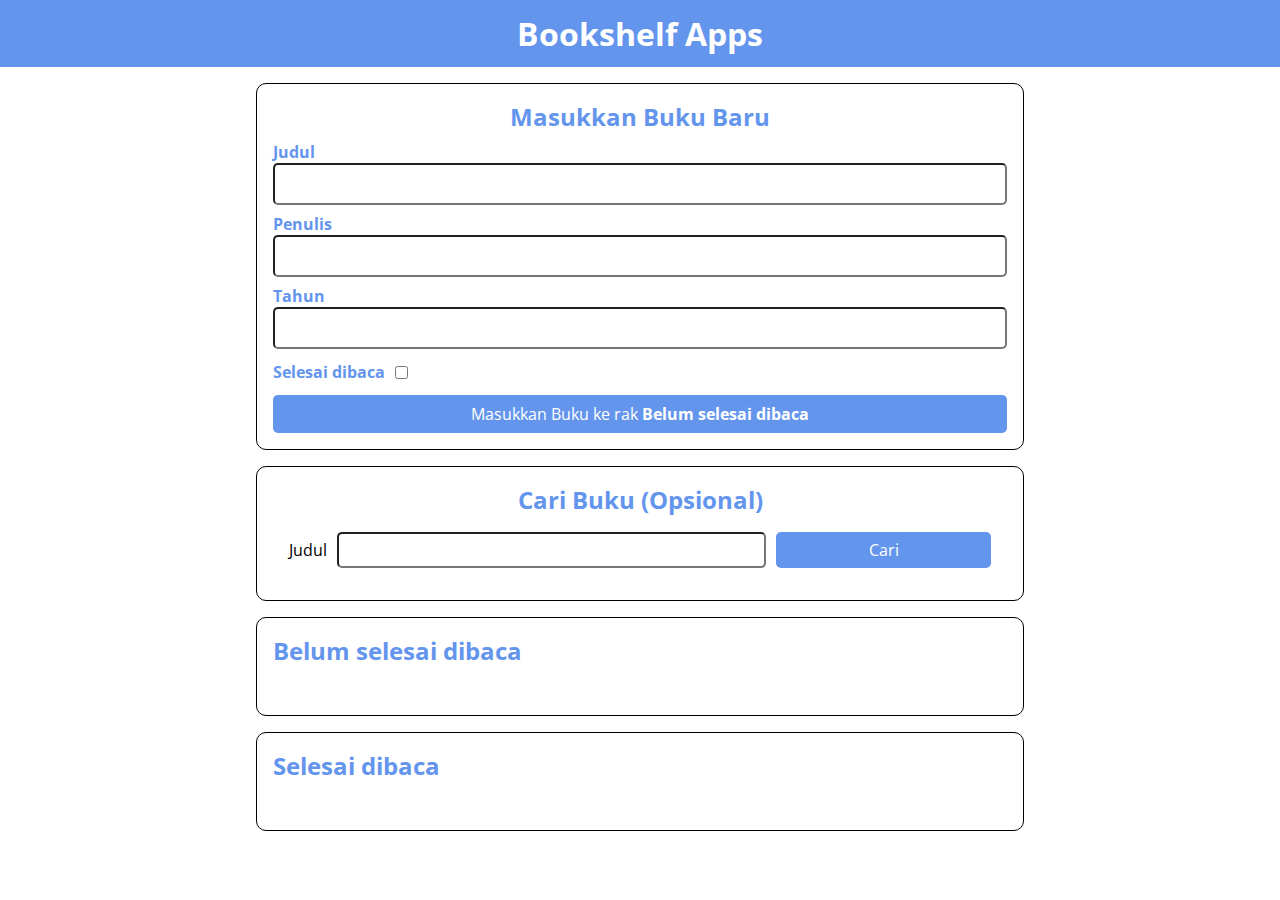
<file: index.html>
<!doctype html>
<html lang="en">
<head>
  <meta charset="UTF-8">
  <meta name="viewport"
        content="width=device-width, user-scalable=no, initial-scale=1.0, maximum-scale=1.0, minimum-scale=1.0">
  <meta http-equiv="X-UA-Compatible" content="ie=edge">
  <title>Bookshelf Apps</title>
  <link rel="preconnect" href="https://fonts.gstatic.com">
  <link href="https://fonts.googleapis.com/css2?family=Open+Sans:wght@300;400;600;700;800&display=swap"
        rel="stylesheet">
  <link rel="stylesheet" href="style.css">
</head>
<body>
<header class="head_bar">
  <h1 class="head_bar__title">Bookshelf Apps</h1>
</header>
<main>
  <section class="input_section">
    <h2>Masukkan Buku Baru</h2>
    <form id="inputBook">
      <div class="input">
        <label for="inputBookTitle">Judul</label>
        <input id="inputBookTitle" type="text" required>
      </div>
      <div class="input">
        <label for="inputBookAuthor">Penulis</label>
        <input id="inputBookAuthor" type="text" required>
      </div>
      <div class="input">
        <label for="inputBookYear">Tahun</label>
        <input id="inputBookYear" type="number" required>
      </div>
      <div class="input_inline">
        <label for="inputBookIsComplete">Selesai dibaca</label>
        <input id="inputBookIsComplete" type="checkbox">
      </div>
      <button id="bookSubmit" type="submit">Masukkan Buku ke rak <span id="bookSubmitStats">Belum selesai dibaca</span></button>
    </form>
    <div id="snackbar">Some text some message..</div>
  </section>
  
  <section class="search_section">
    <h2>Cari Buku (Opsional)</h2>
    <form id="searchBook">
      <label for="searchBookTitle">Judul</label>
      <input id="searchBookTitle" type="text">
      <button id="searchSubmit" type="submit">Cari</button>
    </form>
  </section>
  
  <section class="book_shelf">
    <h2>Belum selesai dibaca</h2>
    
    <div id="incompleteBookshelfList" class="book_list">
<!--      <article class="book_item">-->
<!--        <h3>Book Title</h3>-->
<!--        <p>Penulis: John Doe</p>-->
<!--        <p>Tahun: 2002</p>-->
<!--    -->
<!--        <div class="action">-->
<!--          <button class="green">Selesai dibaca</button>-->
<!--          <button class="red">Hapus buku</button>-->
<!--        </div>-->
<!--      </article>-->
    </div>
  </section>
  
  <section class="book_shelf">
    <h2>Selesai dibaca</h2>
    
    <div id="completeBookshelfList" class="book_list">
<!--      <article class="book_item">-->
<!--        <h3>Book Title</h3>-->
<!--        <p>Penulis: John Doe</p>-->
<!--        <p>Tahun: 2002</p>-->
<!--        -->
<!--        <div class="action">-->
<!--          <button class="green">Belum selesai di Baca</button>-->
<!--          <button class="red">Hapus buku</button>-->
<!--        </div>-->
<!--      </article>-->
    </div>
  </section>
</main>

<script src="main.js"></script>

</body>
</html>
</file>
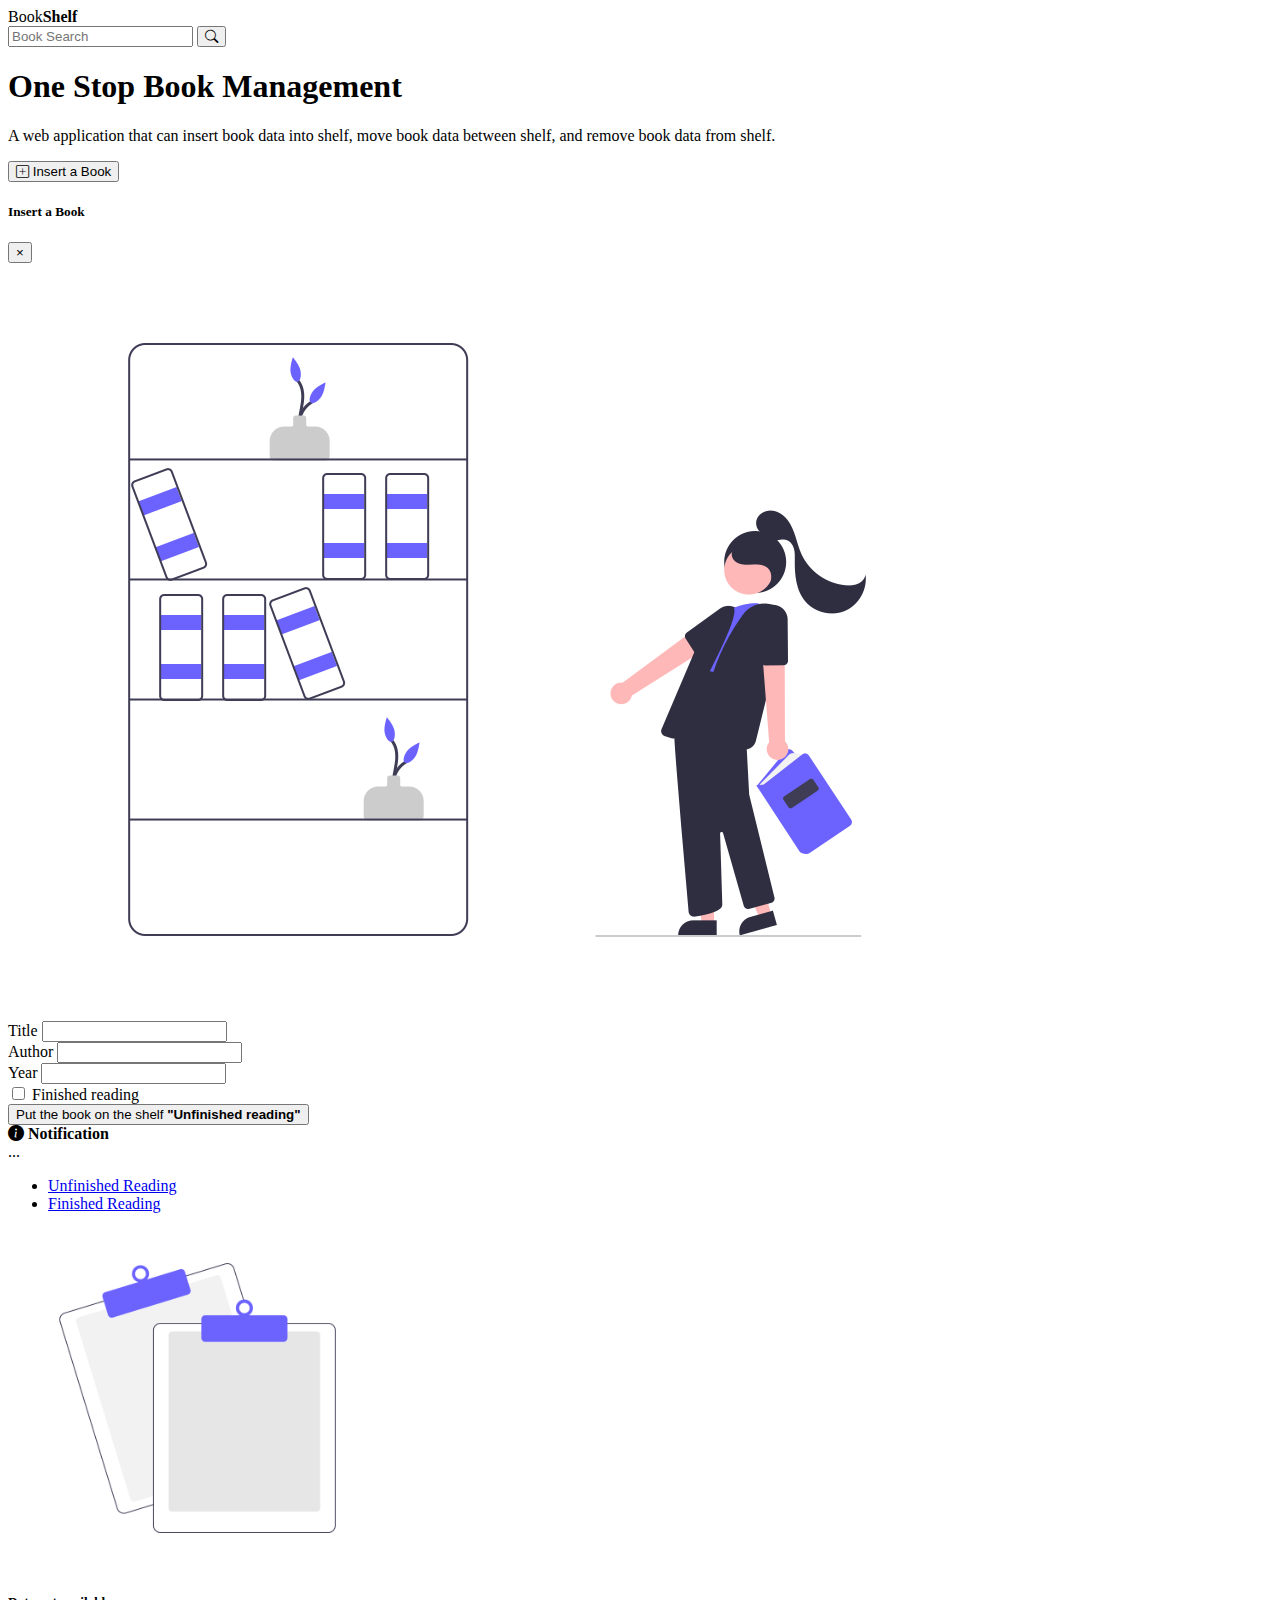
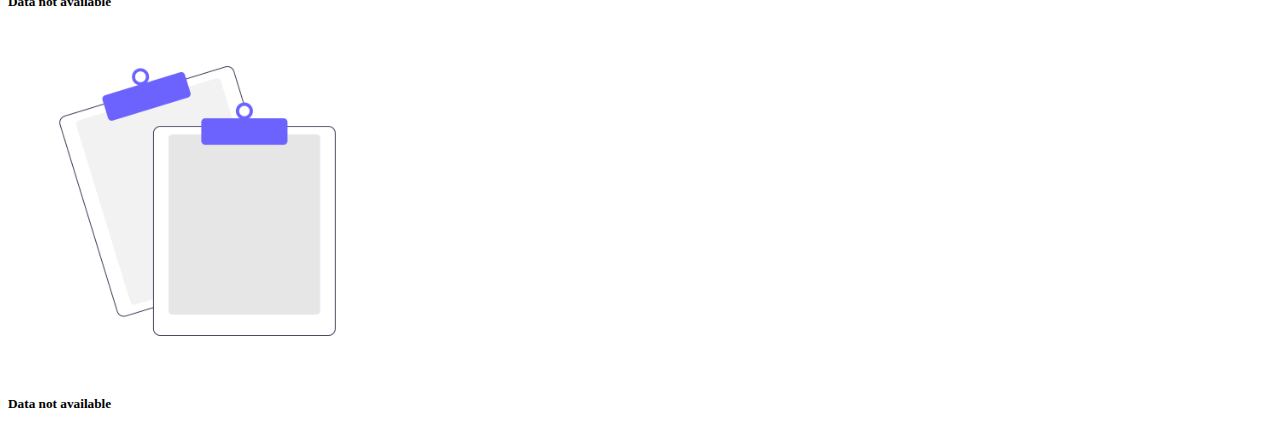
<file: index-mod.html>
<!doctype html>
<html lang="en">
  <head>
    <!-- Required meta tags -->
    <meta charset="utf-8">
    <meta name="viewport" content="width=device-width, initial-scale=1, shrink-to-fit=no">

    <!-- Bootstrap CSS -->
    <link rel="stylesheet" href="https://cdn.jsdelivr.net/npm/bootstrap@4.6.1/dist/css/bootstrap.min.css" integrity="sha384-zCbKRCUGaJDkqS1kPbPd7TveP5iyJE0EjAuZQTgFLD2ylzuqKfdKlfG/eSrtxUkn" crossorigin="anonymous">

    <!-- Bootstrap Icons -->
    <link rel="stylesheet" href="https://cdn.jsdelivr.net/npm/bootstrap-icons@1.8.3/font/bootstrap-icons.css">

    <link rel="stylesheet" href="style-mod.css">

    <title>Bookshelf Apps</title>
  </head>
  <body>
    <!-- Start of Nav -->
    <nav class="navbar navbar-light bg-light">
      <a class="navbar-brand">Book<b>Shelf</b></a>
      <form id="searchBook" class="form-inline">
        <input id="searchBookTitle" class="form-control mr-sm-2" type="search" placeholder="Book Search" aria-label="Search">
        <button id="searchSubmit" class="btn btn-outline-primary my-2 my-sm-0 bi bi-search" type="submit"></button>
      </form>
    </nav>
    <!-- End of Nav -->

    <!-- Start of Jumbotron -->
    <div class="jumbotron jumbotron-fluid">
      <div class="container">
        <h1 class="display-4">One Stop <b>Book Management</b></h1>
        <div class="row row-cols-1 row-cols-lg-12">
          <p class="lead col-9">A web application that can insert book data into shelf, move book data between shelf, and remove book data from shelf.</p>
        </div>
      </div>
    </div>
    <!-- End of Jumbotron -->

    <div class="container">
      <!-- Start of Insert Button -->
      <button type="button" class="btn btn-primary bi bi-plus-square" data-toggle="modal" data-target="#staticBackdrop">
        Insert a Book
      </button>
      <!-- End of Insert Button -->

      <!-- Start of Modal Insert Form -->
      <div class="modal fade" id="staticBackdrop" data-backdrop="static" data-keyboard="false" tabindex="-1" aria-labelledby="staticBackdropLabel" aria-hidden="true">
        <div class="modal-dialog">
          <div class="modal-content">
            <div class="modal-header">
              <h5 class="modal-title" id="staticBackdropLabel">Insert a Book</h5>
              <button type="button" class="close" data-dismiss="modal" aria-label="Close">
                <span aria-hidden="true">&times;</span>
              </button>
            </div>
            <div class="modal-body">
              <img src="assets/undraw_Bookshelves_re_lxoy.png" class="img-fluid" alt="...">
              <form id="inputBook">
                <div class="form-group">
                  <label for="inputBookTitle">Title</label>
                  <input type="text" class="form-control" id="inputBookTitle" required>
                </div>
                <div class="form-group">
                  <label for="inputBookAuthor">Author</label>
                  <input type="text" class="form-control" id="inputBookAuthor" required>
                </div>
                <div class="form-group">
                  <label for="inputBookYear">Year</label>
                  <input type="number" class="form-control" id="inputBookYear" required>
                </div>
                <div class="form-group form-check">
                  <input type="checkbox" class="form-check-input" id="inputBookIsComplete">
                  <label class="form-check-label" for="inputBookIsComplete">Finished reading</label>
                </div>
                <button id="bookSubmit" type="submit" class="btn btn-primary btn-block mt-5">Put the book on the shelf <span id="bookSubmitStats"><b>"Unfinished reading"</b></span></button>
              </form>
            </div>
          </div>
        </div>
      </div>      
      <!-- End of Modal Insert Form -->

      <!-- Start of Toast -->
      <div class="position-fixed top-0 left-0 p-3" style="z-index: 100000; left: 0; top: 0;">
        <div id="liveToast" class="toast hide" role="alert" aria-live="assertive" aria-atomic="true">
          <div class="toast-header">
            <strong class="mr-auto bi bi-info-circle-fill"> Notification</strong>
          </div>
          <div class="toast-body">
            ...
          </div>
        </div>
      </div>
      <!-- End of Toast -->

      <!-- Start of Tab Pane -->
      <ul class="nav nav-tabs mt-5" id="myTab" role="tablist">
        <li class="nav-item" role="presentation">
          <a class="nav-link active" id="home-tab" data-toggle="tab" href="#incomplete" role="tab" aria-controls="home" aria-selected="true">Unfinished Reading</a>
        </li>
        <li class="nav-item" role="presentation">
          <a class="nav-link" id="profile-tab" data-toggle="tab" href="#complete" role="tab" aria-controls="profile" aria-selected="false">Finished Reading</a>
        </li>
      </ul>
      <!-- End of Tab Pane -->

      <!-- Start of Tab Content -->
      <div class="tab-content shadow-lg p-3 mb-5 bg-white rounded" id="myTabContent">
        <div id="incomplete" class="tab-pane fade show active" role="tabpanel" aria-labelledby="home-tab">
          <div id="incompleteBookshelfList" class="row row-cols-1 row-cols-lg-3">
            
            <!-- Start of Card Content -->
            <!-- <div class="col mb-4">
              <div class="card mb-3 mt-3 shadow bg-white rounded">
                <div class="row no-gutters">
                  <div class="col-md-5 mt-2">
                    <img 
                    src="assets/cyan-book.png" 
                    class="rounded" 
                    alt="..."
                    width="156px" 
                    height="175 px"
                    >
                  </div>
                  <div class="col-md-7">
                    <div class="card-body">
                      <h5 class="card-title">The Flash</h5>
                      <p class="card-text">Author: Antony Fuck</p>
                      <p class="card-text"><small class="text-muted">Year: 2000</small></p>
                      <div class="action">
                        <button type="button" class="btn btn-outline-primary bi bi-check-lg"></button>
                        <button type="button" class="btn btn-outline-danger bi bi-trash2-fill"></button>
                      </div>
                    </div>
                  </div>
                </div>
              </div>
            </div> -->
            <!-- End of Card Content -->
            
            <!-- Start of (NA) Card Content -->
            <div class="text-center">
              <img src="assets/undraw_No_data_re_kwbl.png" class="img-fluid" width="30%" alt="...">
              <div class="text-center">
                <h5>Data not available</h5>
              </div>
            </div>
            <!-- End of (NA) Card Content -->

          </div>
        </div>
        <div id="complete" class="tab-pane fade" role="tabpanel" aria-labelledby="profile-tab">
          <div id="completeBookshelfList" class="row row-cols-1 row-cols-lg-3">

            <!-- Start of Card Content -->
            <!-- <div class="col mb-4">
              <div class="card mb-3 mt-3 shadow bg-white rounded">
                <div class="row no-gutters">
                  <div class="col-md-5 mt-2">
                    <img 
                    src="assets/light-green-book.png" 
                    class="rounded" 
                    alt="..."
                    width="156px" 
                    height="175 px"
                    >
                  </div>
                  <div class="col-md-7">
                    <div class="card-body">
                      <h5 class="card-title">The Flash</h5>
                      <p class="card-text">Author: Antony Fuck</p>
                      <p class="card-text"><small class="text-muted">Year: 2000</small></p>
                      <div>
                        <button type="button" class="btn btn-outline-success bi bi-arrow-counterclockwise"></button>
                        <button type="button" class="btn btn-outline-danger bi bi-trash2-fill"></button>
                      </div>
                    </div>
                  </div>
                </div>
              </div>
            </div> -->
            <!-- End of Card Content -->

            <!-- Start of (NA) Card Content -->
            <div class="text-center">
              <img src="assets/undraw_No_data_re_kwbl.png" class="img-fluid" width="30%" alt="...">
              <div class="text-center">
                <h5>Data not available</h5>
              </div>
            </div>
            <!-- End of (NA) Card Content -->
          
          </div>
        </div>
      </div>
      <!-- End of Tab Content -->
    </div>

    <script src="main-mod.js"></script>

    <!-- Option 1: jQuery and Bootstrap Bundle (includes Popper) -->
    <script src="https://cdn.jsdelivr.net/npm/jquery@3.5.1/dist/jquery.slim.min.js" integrity="sha384-DfXdz2htPH0lsSSs5nCTpuj/zy4C+OGpamoFVy38MVBnE+IbbVYUew+OrCXaRkfj" crossorigin="anonymous"></script>
    <script src="https://cdn.jsdelivr.net/npm/bootstrap@4.6.1/dist/js/bootstrap.bundle.min.js" integrity="sha384-fQybjgWLrvvRgtW6bFlB7jaZrFsaBXjsOMm/tB9LTS58ONXgqbR9W8oWht/amnpF" crossorigin="anonymous"></script>

  </body>
</html>
</file>
<file: style.css>
* {
  padding: 0;
  margin: 0;
  box-sizing: border-box;
}

body, input, button {
  font-family: 'Open Sans', sans-serif;
}

input, button {
  font-size: 16px;
}

.head_bar {
  padding: 12px;
  display: flex;
  align-items: center;
  justify-content: center;
  background-color: cornflowerblue;
  color: white;
}

main {
  max-width: 800px;
  width: 80%;
  margin: 0 auto;
  padding: 16px;

}

.input_section {
  display: flex;
  flex-direction: column;
  padding: 16px;
  border: 1px solid black;
  border-radius: 10px;
}

.input_section > h2 {
  text-align: center;
  color: cornflowerblue;
}

.input_section > form > .input {
  margin: 8px 0;
}

.input_section > form > button {
  background-color: cornflowerblue;
  color: white;
  border: 0;
  border-radius: 5px;
  display: block;
  width: 100%;
  padding: 8px;
  cursor: pointer;
}

.input_section > form > button > span {
  font-weight: bold;
}

.input_section > form > .input > input {
  display: block;
  width: 100%;
  padding: 8px;
  border-radius: 5px;
}


.input_section > form > .input > label {
  color: cornflowerblue;
  font-weight: bold;
}

.input_section > form > .input_inline {
  margin: 12px 0;
  display: flex;
  align-items: center;
}

.input_section > form > .input_inline > label {
  color: cornflowerblue;
  font-weight: bold;
  margin-right: 10px;
}

.search_section {
  margin: 16px 0;
  display: flex;
  flex-direction: column;
  align-items: center;
  padding: 16px;
  border: 1px solid black;
  border-radius: 10px;
}

.search_section > h2 {
  color: cornflowerblue;
}

.search_section > form {
  padding: 16px;
  width: 100%;
  display: grid;
  grid-template-columns: auto 1fr 0.5fr;
  grid-gap: 10px;
}

.search_section > form > label {
  display: flex;
  align-items: center;
}

.search_section > form > input {
  padding: 5px;
  border-radius: 5px;
}

.search_section > form > button {
  background-color: cornflowerblue;
  color: white;
  border: 0;
  border-radius: 5px;
  cursor: pointer;
}

.book_shelf {
  margin: 16px 0 0 0;
  border: 1px solid black;
  padding: 16px;
  border-radius: 10px;
}

.book_shelf > h2 {
  color: cornflowerblue;
}

.book_shelf > .book_list {
  padding: 16px;
}

.book_shelf > .book_list > .book_item {
  padding: 8px 16px 16px 16px;
  border: 1px solid black;
  border-radius: 5px;
  margin: 10px 0;
}

.book_shelf > .book_list > .book_item > h3, p {
  margin: 8px 0;
}

.book_shelf > .book_list > .book_item > .action > button {
  border: 0;
  padding: 5px;
  margin: 0 5px 0 0;
  border-radius: 5px;
  cursor: pointer;
}

.book_shelf > .book_list > .book_item > .action > .green {
  background-color: darkgreen;
  color: white;
}

.book_shelf > .book_list > .book_item > .action > .red {
  background-color: darkred;
  color: white;
}

/* The snackbar - position it at the bottom and in the middle of the screen */
#snackbar {
  visibility: hidden; /* Hidden by default. Visible on click */
  min-width: 250px; /* Set a default minimum width */
  margin-left: -125px; /* Divide value of min-width by 2 */
  background-color: #333; /* Black background color */
  color: #fff; /* White text color */
  text-align: center; /* Centered text */
  border-radius: 2px; /* Rounded borders */
  padding: 16px; /* Padding */
  position: fixed; /* Sit on top of the screen */
  z-index: 1; /* Add a z-index if needed */
  left: 50%; /* Center the snackbar */
  bottom: 30px; /* 30px from the bottom */
}

/* Show the snackbar when clicking on a button (class added with JavaScript) */
#snackbar.show {
  visibility: visible; /* Show the snackbar */
  /* Add animation: Take 0.5 seconds to fade in and out the snackbar.
  However, delay the fade out process for 2.5 seconds */
  -webkit-animation: fadein 0.5s, fadeout 0.5s 2.5s;
  animation: fadein 0.5s, fadeout 0.5s 2.5s;
}

/* Animations to fade the snackbar in and out */
@-webkit-keyframes fadein {
  from {bottom: 0; opacity: 0;}
  to {bottom: 30px; opacity: 1;}
}

@keyframes fadein {
  from {bottom: 0; opacity: 0;}
  to {bottom: 30px; opacity: 1;}
}

@-webkit-keyframes fadeout {
  from {bottom: 30px; opacity: 1;}
  to {bottom: 0; opacity: 0;}
}

@keyframes fadeout {
  from {bottom: 30px; opacity: 1;}
  to {bottom: 0; opacity: 0;}
}
</file>
<file: style-mod.css>
/* truncate elipsis (ex: sometext miss...) */
h5 {
  white-space: nowrap;
  overflow: hidden;
  text-overflow: ellipsis;
}
</file>
